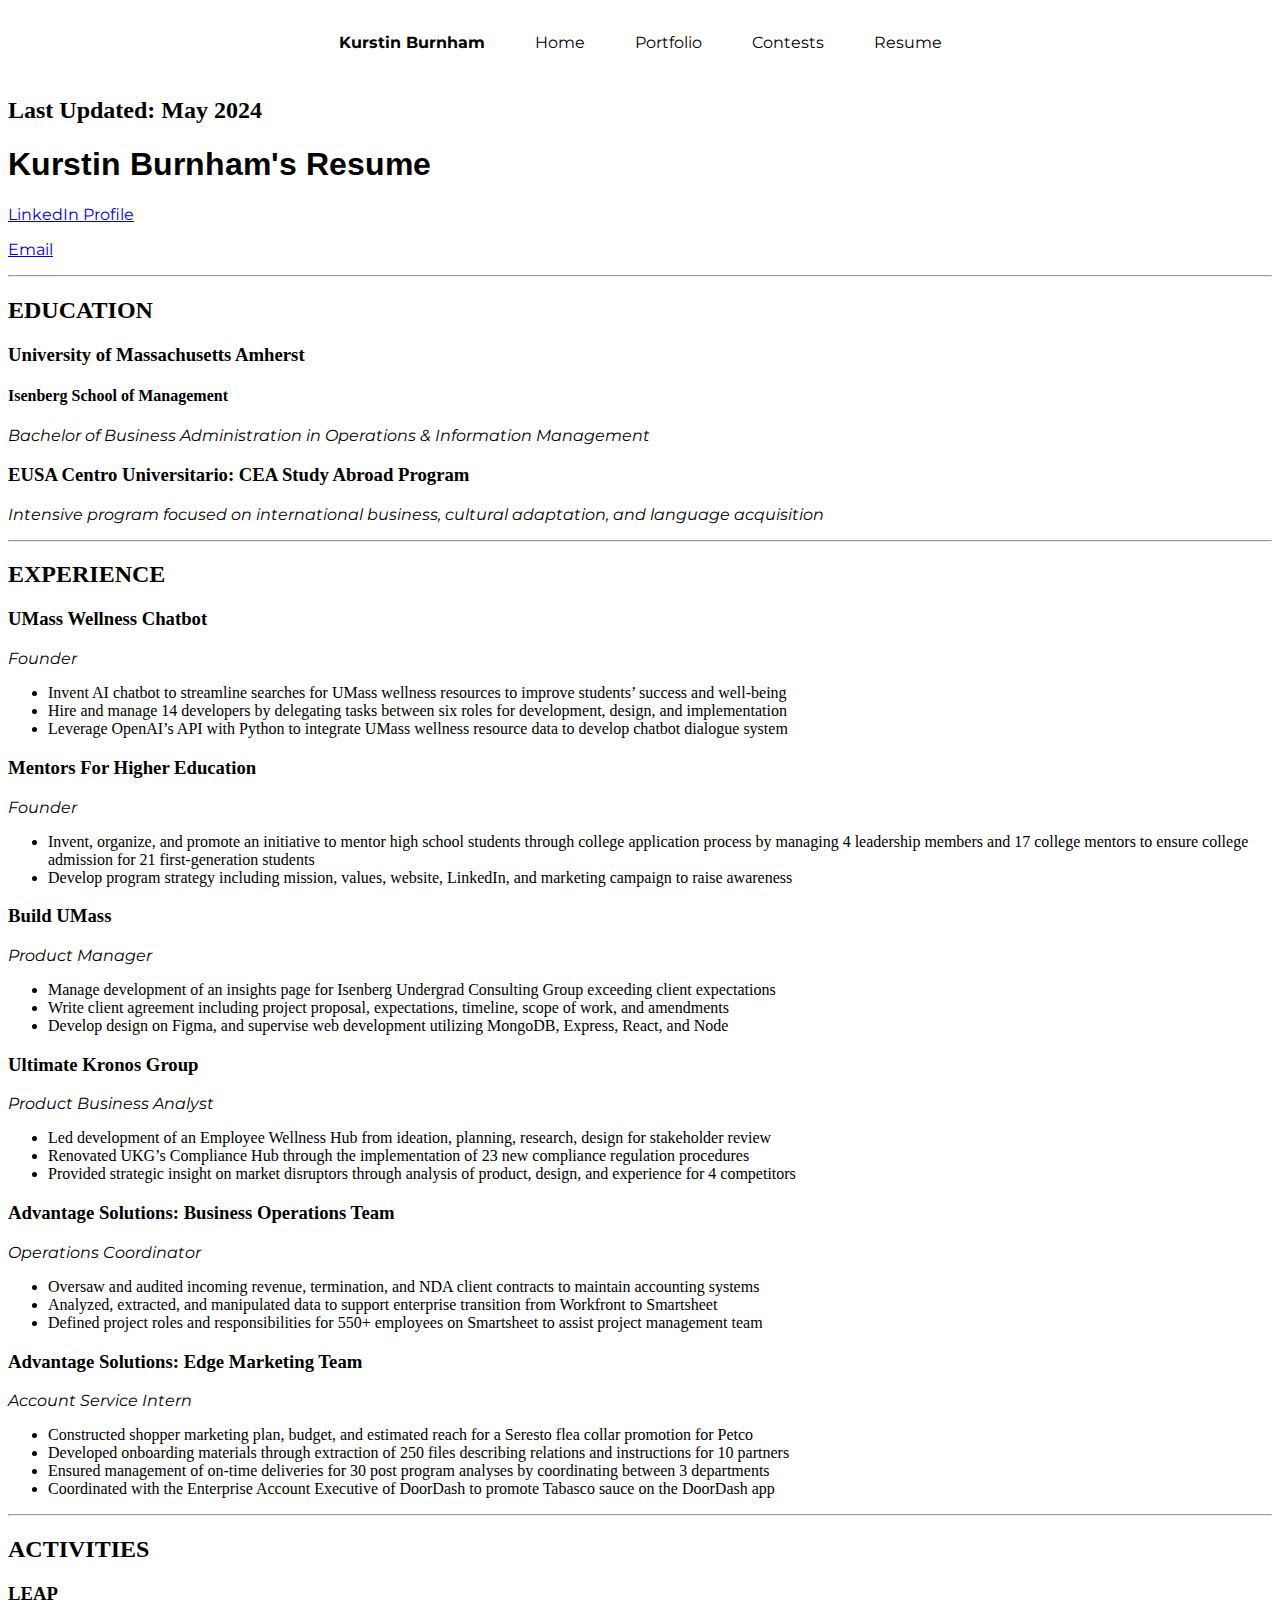
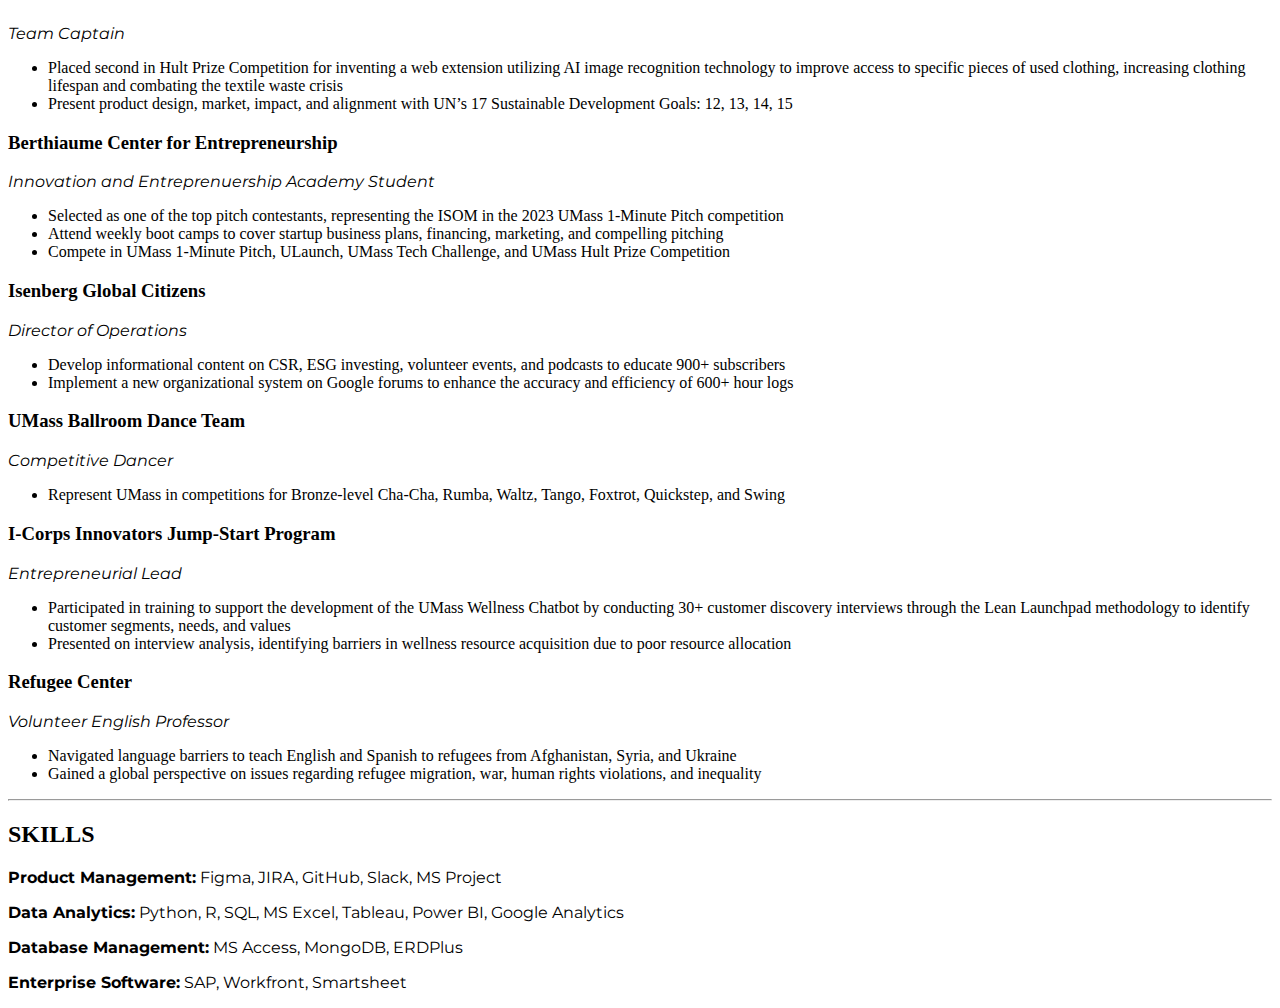
<file: Exercise-2-Resume.html>
<!DOCTYPE html>
<html lang="en">
    <head>
        <link rel="preconnect" href="https://fonts.googleapis.com">
        <link rel="preconnect" href="https://fonts.gstatic.com" crossorigin>
        <link href="https://fonts.googleapis.com/css2?family=Arimo:ital,wght@0,400..700;1,400..700&family=Montserrat:ital,wght@0,100..900;1,100..900&display=swap" rel="stylesheet"><link href="https://fonts.googleapis.com/css2?family=Assistant:wght@200..800&family=Merriweather:ital,wght@0,300;0,400;0,700;0,900;1,300;1,400;1,700;1,900&family=Montserrat:ital,wght@0,100..900;1,100..900&family=Nanum+Myeongjo&family=Tenor+Sans&display=swap" rel="stylesheet"><link href="Website-css.css" rel="stylesheet">
        <link href="Website-css.css" rel="stylesheet">
        <meta charset="UTF-8">
            <title>Kurstin Burnham's Resume</title>
        </head>

</head>
<body>
     <nav> 
        <ul> 
            <div class="namnav">
                <a class="name" href="#">Kurstin Burnham</a>
            </div> 
                <li><a href="index.html">Home</a></li>
                <li><a href="Portflio.html">Portfolio</a></li>
                <li><a href="Contests.html">Contests</a></li>
                <li><a href="Exercise-2-Resume.html">Resume</a></li>
        </ul>
    </nav>
    </header>

   <body>
    <h2>Last Updated: May 2024 </h2>
    <h1>Kurstin Burnham's Resume</h1>
       <p><a href="https://www.linkedin.com/in/kurstin-burnham/">LinkedIn Profile</a></p>
       <p><a href="mailto:kurstinburnham@gmail.com">Email</a></p>
     <hr> 
       <h2>EDUCATION</h2>
       <h3>University of Massachusetts Amherst</h3>
       <h4>Isenberg School of Management</h4>
       <p><i>Bachelor of Business Administration in Operations & Information Management</i></p>

       <h3>EUSA Centro Universitario: CEA Study Abroad Program</h3>
       <p><i>Intensive program focused on international business, cultural adaptation, and language acquisition</i></p>
      
      <hr>
       <h2>EXPERIENCE</h2>
       <h3>UMass Wellness Chatbot</h3>
       <p><i>Founder</i></p>
       <ul>
        <li>Invent AI chatbot to streamline searches for UMass wellness resources to improve students’ success and well-being</li>
        <li>Hire and manage 14 developers by delegating tasks between six roles for development, design, and implementation</li>
        <li>Leverage OpenAI’s API with Python to integrate UMass wellness resource data to develop chatbot dialogue system</li>
      </ul>
    
       <h3>Mentors For Higher Education</h3>
       <p><i>Founder</i></p>
       <ul>
        <li>Invent, organize, and promote an initiative to mentor high school students through college application process by 
            managing 4 leadership members and 17 college mentors to ensure college admission for 21 first-generation students </li>
        <li>Develop program strategy including mission, values, website, LinkedIn, and marketing campaign to raise awareness </li>
       </ul>
     
       <h3>Build UMass</h3>
       <p><i>Product Manager</i></p>
       <ul>
        <li>Manage development of an insights page for Isenberg Undergrad Consulting Group exceeding client expectations</li>
        <li>Write client agreement including project proposal, expectations, timeline, scope of work, and amendments </li>
        <li>Develop design on Figma, and supervise web development utilizing MongoDB, Express, React, and Node</li>
       </ul>
      
       <h3>Ultimate Kronos Group</h3>
       <p><i>Product Business Analyst</i></p>
       <ul>
        <li>Led development of an Employee Wellness Hub from ideation, planning, research, design for stakeholder review</li>
        <li>Renovated UKG’s Compliance Hub through the implementation of 23 new compliance regulation procedures</li>
        <li>Provided strategic insight on market disruptors through analysis of product, design, and experience for 4 competitors</li>
       </ul>
      
       <h3>Advantage Solutions: Business Operations Team</h3>
       <p><i>Operations Coordinator</i></p>
       <ul>
        <li>Oversaw and audited incoming revenue, termination, and NDA client contracts to maintain accounting systems</li>
        <li>Analyzed, extracted, and manipulated data to support enterprise transition from Workfront to Smartsheet</li>
        <li>Defined project roles and responsibilities for 550+ employees on Smartsheet to assist project management team</li>
       </ul>
     
       <h3>Advantage Solutions: Edge Marketing Team</h3>
       <p><i>Account Service Intern</i></p>
       <ul>
        <li>Constructed shopper marketing plan, budget, and estimated reach for a Seresto flea collar promotion for Petco</li>
        <li>Developed onboarding materials through extraction of 250 files describing relations and instructions for 10 partners</li>
        <li>Ensured management of on-time deliveries for 30 post program analyses by coordinating between 3 departments </li>
        <li>Coordinated with the Enterprise Account Executive of DoorDash to promote Tabasco sauce on the DoorDash app</li>
       </ul>
    <hr>
       <h2>ACTIVITIES</h2>
       <h3>LEAP</h3>
       <p><i>Team Captain</i></p>
       <ul>
        <li>Placed second in Hult Prize Competition for inventing a web extension utilizing AI image recognition technology to 
            improve access to specific pieces of used clothing, increasing clothing lifespan and combating the textile waste crisis</li>
        <li>Present product design, market, impact, and alignment with UN’s 17 Sustainable Development Goals: 12, 13, 14, 15</li>
       </ul>
      
       <h3>Berthiaume Center for Entrepreneurship</h3>
       <p><i>Innovation and Entreprenuership Academy Student</i></p>
       <ul>
        <li>Selected as one of the top pitch contestants, representing the ISOM in the 2023 UMass 1-Minute Pitch competition</li>
        <li>Attend weekly boot camps to cover startup business plans, financing, marketing, and compelling pitching</li>
        <li>Compete in UMass 1-Minute Pitch, ULaunch, UMass Tech Challenge, and UMass Hult Prize Competition</li>
       </ul>
      
       <h3>Isenberg Global Citizens</h3>
       <p><i>Director of Operations</i></p>
       <ul>
        <li>Develop informational content on CSR, ESG investing, volunteer events, and podcasts to educate 900+ subscribers</li>
        <li>Implement a new organizational system on Google forums to enhance the accuracy and efficiency of 600+ hour logs</li>
       </ul>

       <h3>UMass Ballroom Dance Team</h3>
       <p><i>Competitive Dancer</i></p>
       <ul>
        <li>Represent UMass in competitions for Bronze-level Cha-Cha, Rumba, Waltz, Tango, Foxtrot, Quickstep, and Swing</li>
       </ul>

       <h3>I-Corps Innovators Jump-Start Program</h3>
       <p><i>Entrepreneurial Lead</i></p>
       <ul>
        <li>Participated in training to support the development of the UMass Wellness Chatbot by conducting 30+ customer
            discovery interviews through the Lean Launchpad methodology to identify customer segments, needs, and values </li>
        <li>Presented on interview analysis, identifying barriers in wellness resource acquisition due to poor resource allocation</li>
       </ul>

       <h3>Refugee Center</h3>
       <p><i>Volunteer English Professor</i></p>
       <ul>
        <li>Navigated language barriers to teach English and Spanish to refugees from Afghanistan, Syria, and Ukraine</li>
        <li>Gained a global perspective on issues regarding refugee migration, war, human rights violations, and inequality</li>
       </ul>
    <hr>
       <h2>SKILLS</h2>
       <p><b>Product Management:</b> Figma, JIRA, GitHub, Slack, MS Project</p>
       <p><b>Data Analytics:</b> Python, R, SQL, MS Excel, Tableau, Power BI, Google Analytics</p>
       <p><b>Database Management:</b> MS Access, MongoDB, ERDPlus</p>
       <p><b>Enterprise Software:</b> SAP, Workfront, Smartsheet</p>
   </body>
</html>
</file>
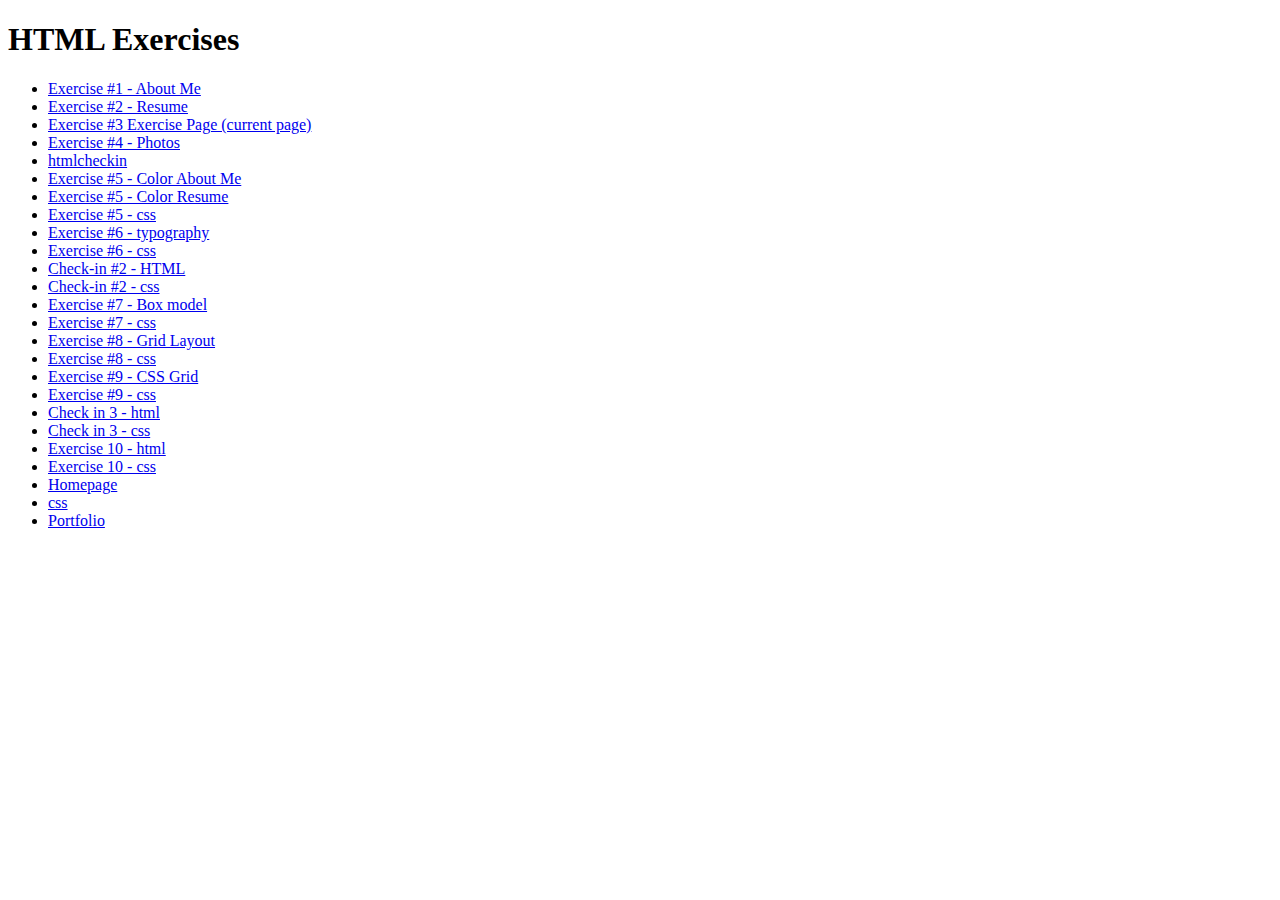
<file: exercises.html>
<!DOCTYPE html>
 <html lang="en">
    <head>
        <meta charset="UTF-8">
        <title>HTML Exercises</title>
    </head>
    <h1><b>HTML Exercises</b></h1>
    <body>
        <p>
            <ul>
                    <li><a href="Exercise1_Bio_Profile.html">
                    Exercise #1 - About Me</a></li>
                    <li><a href="Exercise-2-Resume.html">
                    Exercise #2 - Resume</a></li>
                    <li><a href="exercises.html">
                    Exercise #3 Exercise Page (current page)</a></li>
                    <li><a href="exercise 4_Photos.html">
                    Exercise #4 - Photos</a></li> 
                    <li><a href="htmlcheckin.html">
                    htmlcheckin</a></li> 
                    <li><a href="exercise_5_color_aboutme.html">
                    Exercise #5 - Color About Me</a></li> 
                    <li><a href="exercise_5_Color_resume.html">
                    Exercise #5 - Color Resume</a></li> 
                    <li><a href="../exercises/css/exercise_5_resume_css.css">
                    Exercise #5 - css</a></li> 
                    <li><a href="exercise6_typography.html">
                    Exercise #6 - typography</a></li>
                    <li><a href="../exercises/css/exercise6.css">
                    Exercise #6 - css</a></li> 
                    <li><a href="../exercises/csscheckin.html">
                    Check-in #2 - HTML</a></li>
                    <li><a href="../exercises/css/check_in_2_css.css">
                    Check-in #2 - css</a></li> 
                    <li><a href="../exercises/exercise7.html">
                    Exercise #7 - Box model</a></li>
                    <li><a href="../exercises/css/exercise7_css.css">
                    Exercise #7 - css</a></li> 
                    <li><a href="../exercises/exercise8.html">
                    Exercise #8 - Grid Layout</a></li>
                    <li><a href="../exercises/css/exercise8.css">
                    Exercise #8 - css</a></li> 
                    <li><a href="../exercises/exercise9.html">
                    Exercise #9 - CSS Grid</a></li> 
                    <li><a href="../exercises/css/exercise9.css">
                    Exercise #9 - css</a></li>
                    <li><a href="../exercises/check_in_3.html">
                    Check in 3 - html</a></li>
                    <li><a href="../exercises/css/check_in_3_css.css">
                    Check in 3 - css</a></li>
                    <li><a href="../exercises/exercise10-Navigation-bar.html">
                    Exercise 10 - html</a></li>
                    <li><a href="../exercises/css/exercise10.css">
                    Exercise 10 - css</a></li>
                    <li><a href="index.html">
                    Homepage </a></li>
                    <li><a href="Website-css.css">
                    css </a></li>
                    <li><a href="Portflio.html">
                    Portfolio</a></li>
                </ul>
                </ul>
            </ul>
        </P>
</file>
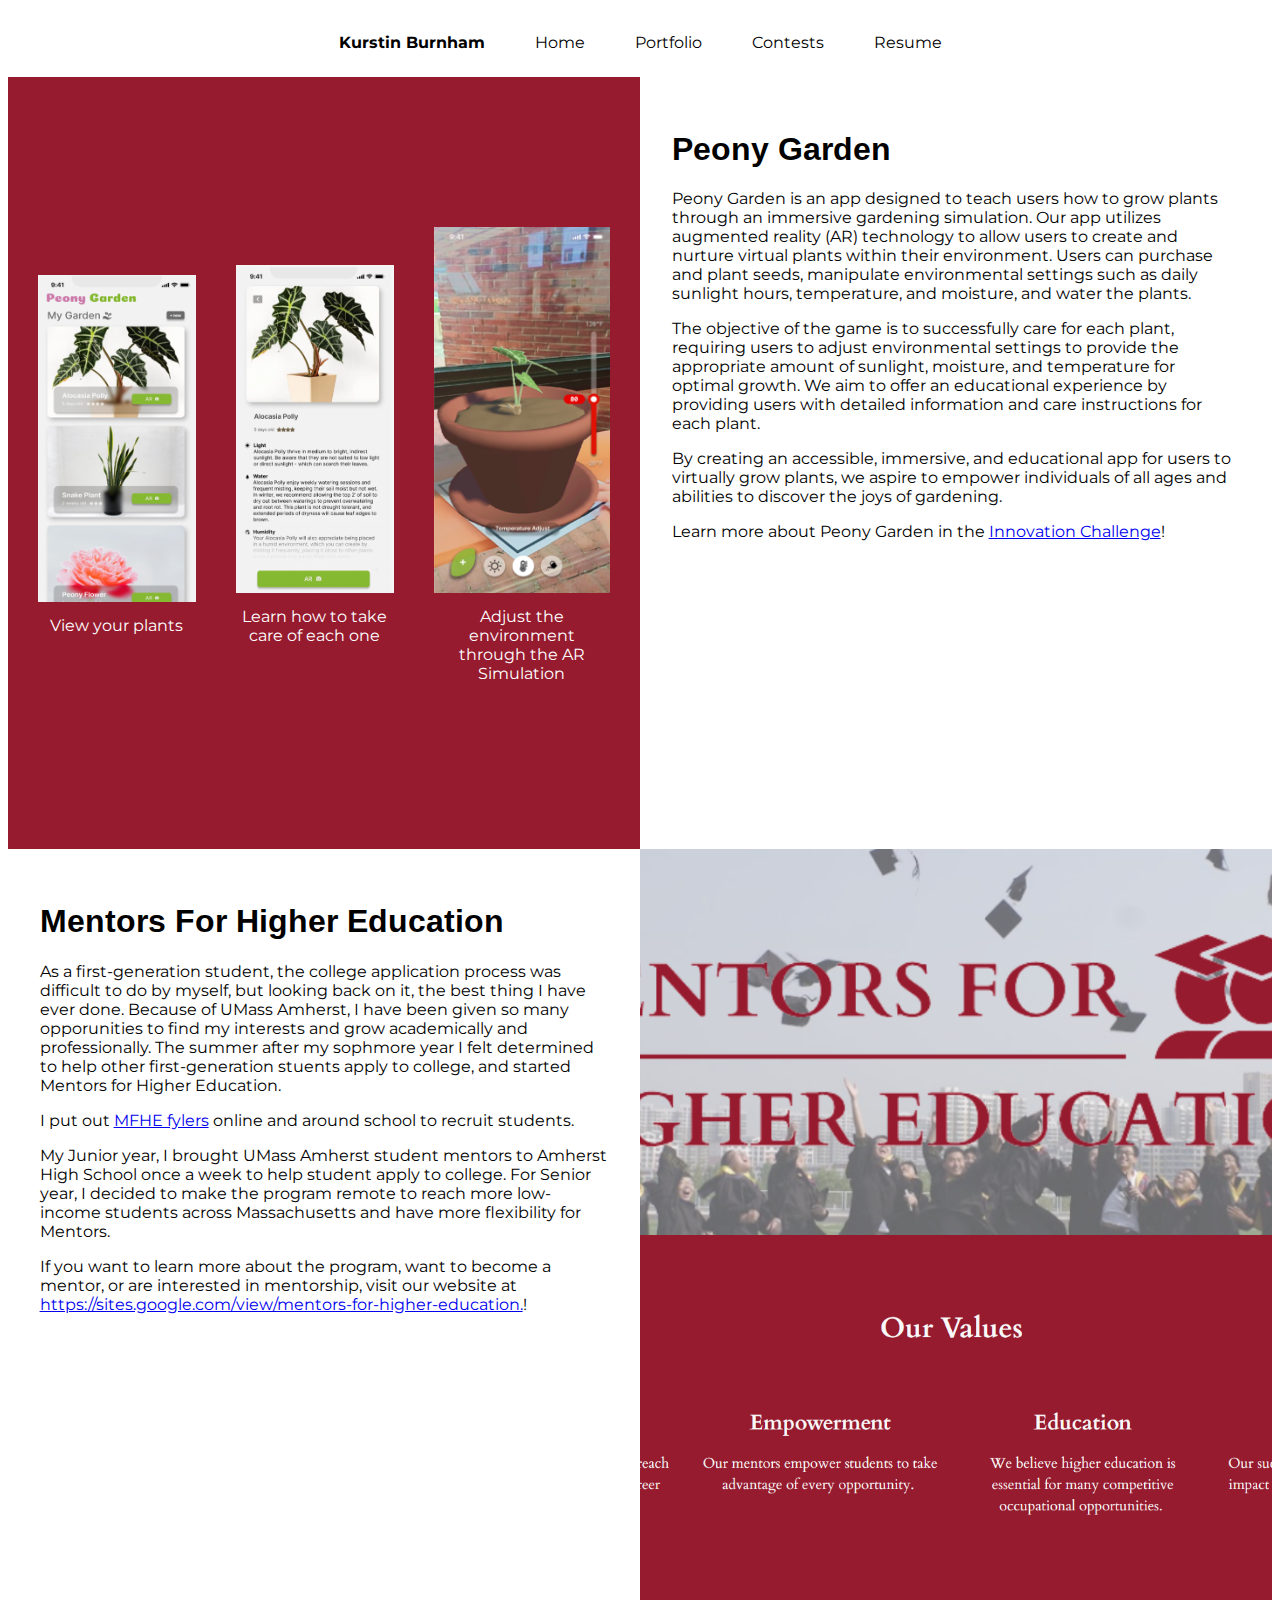
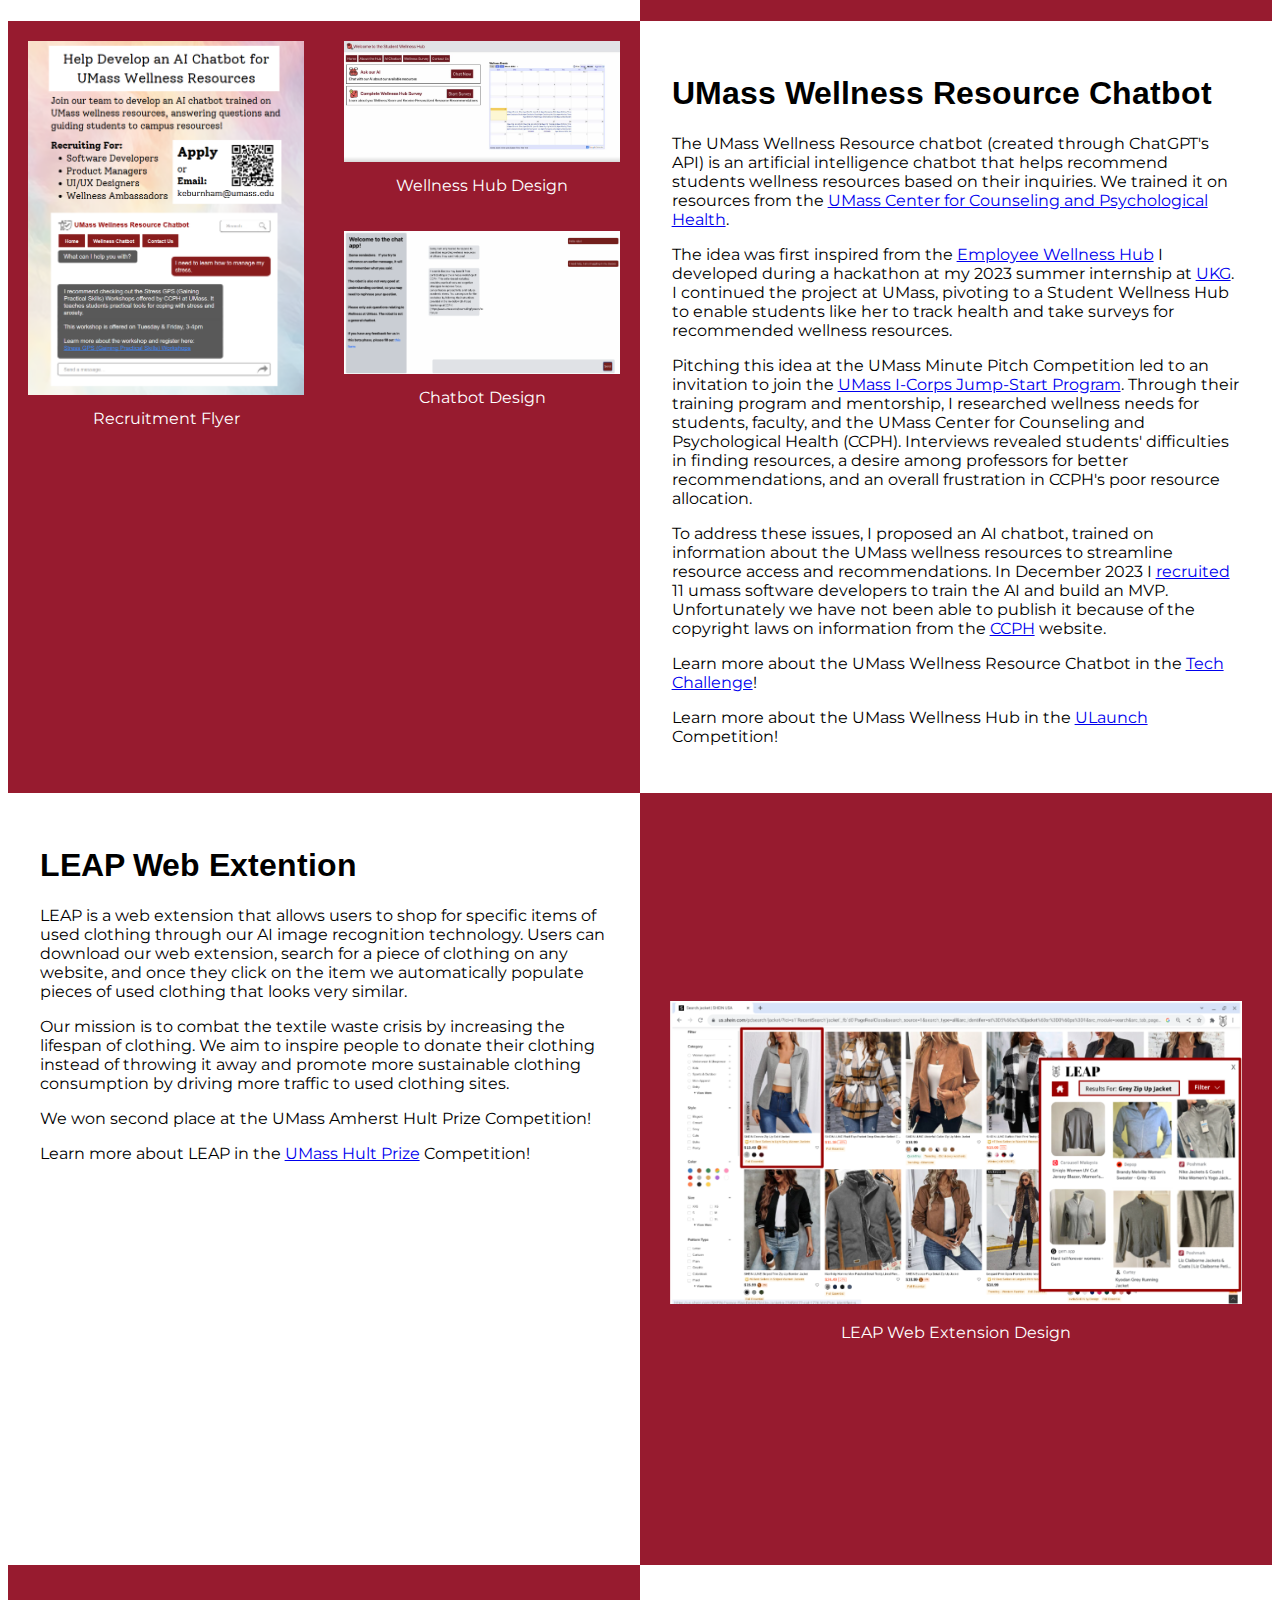
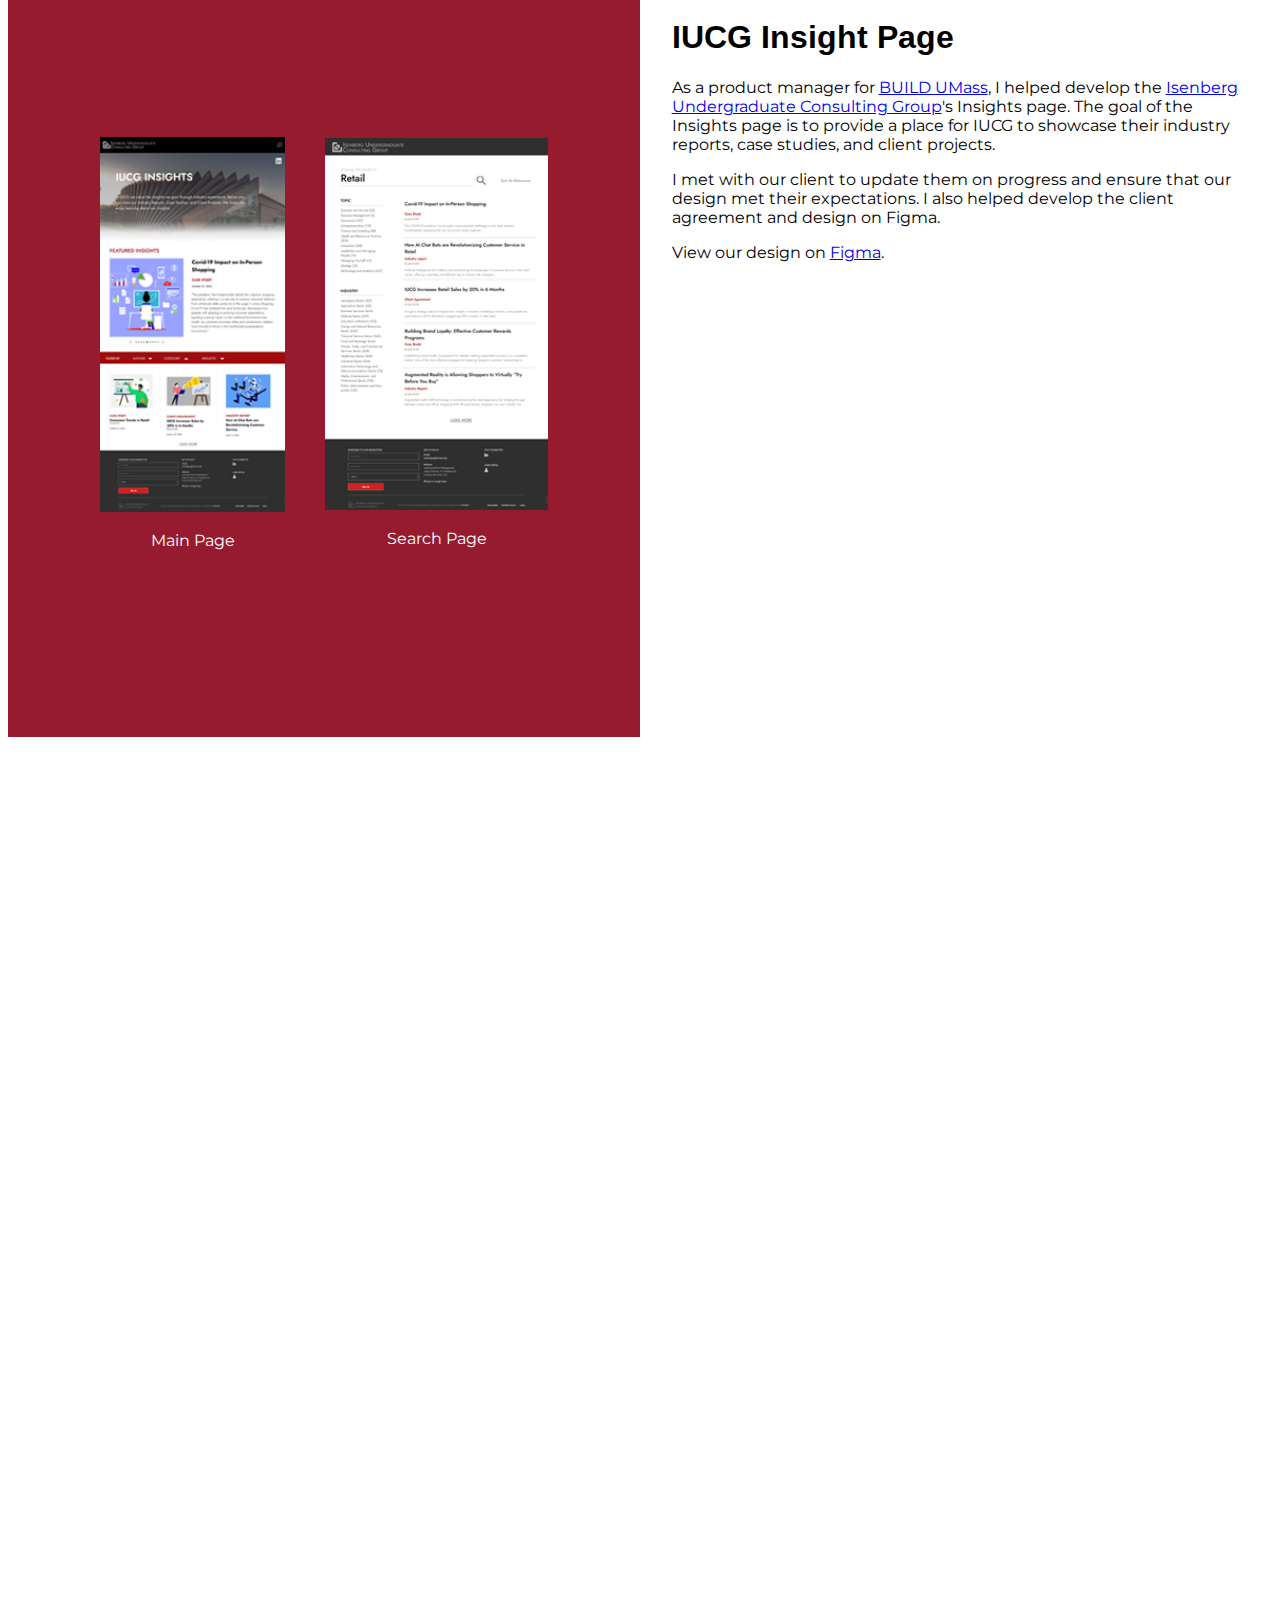
<file: Portflio.html>
<!DOCTYPE html>
 <html lang="en">
    <head>
        <link rel="preconnect" href="https://fonts.googleapis.com">
        <link rel="preconnect" href="https://fonts.gstatic.com" crossorigin>
        <link href="https://fonts.googleapis.com/css2?family=Arimo:ital,wght@0,400..700;1,400..700&family=Montserrat:ital,wght@0,100..900;1,100..900&display=swap" rel="stylesheet"><link href="https://fonts.googleapis.com/css2?family=Assistant:wght@200..800&family=Merriweather:ital,wght@0,300;0,400;0,700;0,900;1,300;1,400;1,700;1,900&family=Montserrat:ital,wght@0,100..900;1,100..900&family=Nanum+Myeongjo&family=Tenor+Sans&display=swap" rel="stylesheet"><link href="Website-css.css" rel="stylesheet">
        <meta charset="UTF-8">
        <title>Portfolio</title>
    </head>
    <body>
         <nav> 
            <ul> 
                <div class="namnav">
                    <a class="name" href="#">Kurstin Burnham</a>
                </div> 
                <li><a href="index.html">Home</a></li>
                <li><a href="Portflio.html">Portfolio</a></li>
                <li><a href="Contests.html">Contests</a></li>
                <li><a href="Exercise-2-Resume.html">Resume</a></li>
            </ul>
    
        </nav>
        </header>

        <div class="portfolio-wrapper">
<!-- Peony -->
<!-- idk why its mixed up -->
<div class="portfolio-Peony-text">
    <h1><a id="portfolio-Peony-text">Peony Garden </a></h1>
    <p>Peony Garden is an app designed to teach users how to grow plants through an immersive gardening simulation.  Our app utilizes augmented reality (AR) technology to allow users to create and nurture virtual plants within their environment. Users can purchase and plant seeds, manipulate environmental settings such as daily sunlight hours, temperature, and moisture, and water the plants. </p>
    <p>The objective of the game is to successfully care for each plant, requiring users to adjust environmental settings to provide the appropriate amount of sunlight, moisture, and temperature for optimal growth. We aim to offer an educational experience by providing users with detailed information and care instructions for each plant.</p>
    <p>By creating an accessible, immersive, and educational app for users to virtually grow plants, we aspire to empower individuals of all ages and abilities to discover the joys of gardening.</p>
    <p>Learn more about Peony Garden in the <a href="Contests.html#innovation-challenge">Innovation Challenge</a>!</p>
</div>
            
            <div class="portfolio-Peony-images">
                <div class="imagep-wrapper">
                    <a href="https://www.figma.com/file/pHAr3SameiCILpybt4Os8H/Peony-Garden?type=design&mode=design&t=sph5vM80bL9vCXmz-1" >
                        <img src="./Peony-app-design-mygarden.png" alt="App design showing the view of your plants">
                    </a>
                    <p>View your plants</p>
                </div>
            
                <div class="imagep-wrapper">
                    <a href="https://www.figma.com/file/pHAr3SameiCILpybt4Os8H/Peony-Garden?type=design&mode=design&t=sph5vM80bL9vCXmz-1">
                        <img src="./peony-app-design-plant-info.png" alt="App design showing information on how to take care of each one">
                    </a>
                    <p>Learn how to take care of each one</p>
                </div>
            
                <div class="imagep-wrapper ">
                    <a href="https://www.figma.com/file/pHAr3SameiCILpybt4Os8H/Peony-Garden?type=design&mode=design&t=sph5vM80bL9vCXmz-1">
                        <img src="./peony-app-design-AR.png" alt="App design showing the AR simulation where you can adjust the environment.">
                    </a>
                    <p>Adjust the environment through the AR Simulation</p>
                </div>
            </div>
            


<!-- Mentors -->
<div class="portfolio-mentors-text">
    <h1><a id="portfolio-mentors-text">Mentors For Higher Education</a></h1>
    <p>As a first-generation student, the college application process was difficult to do by myself, but looking back on it, the best thing I have ever done. 
        Because of UMass Amherst, I have been given so many opporunities to find my interests and grow academically and professionally. The summer after my sophmore year 
        I felt determined to help other first-generation stuents apply to college, and started Mentors for Higher Education. 
    </p>
    <p> I put out <a href="https://www.linkedin.com/posts/kurstin-burnham_i-am-excited-to-share-with-you-a-new-volunteer-activity-6988606862141063168-XwFh?utm_source=share&utm_medium=member_desktop"> MFHE fylers</a> online and around school to recruit students.</p>
    <p> My Junior year, I brought UMass Amherst student mentors to Amherst High School once a week to help student apply to college. 
        For Senior year, I decided to make the program remote to reach more low-income students across Massachusetts and have more flexibility for Mentors. </p>
    <p> If you want to learn more about the program, want to become a mentor, or are interested in mentorship, visit our website at <a href="https://sites.google.com/view/mentors-for-higher-education/home">https://sites.google.com/view/mentors-for-higher-education.</a>!</p>

        
</div>

<div class="portfolio-Mentors-image">
    <div class="image-mentors-wrapper">
        <a href="https://sites.google.com/view/mentors-for-higher-education/home">
            <img src="./Mentors Website Banner.png" alt="Mentors Website Banner">
        </a>
    </div>

    <div class="image-mentors-wrapper">
        <a href="https://sites.google.com/view/mentors-for-higher-education/home">
            <img src="./Mentors-values.png" alt="Mentors Values: Mentorship

            We are excited to help students reach their goals in education and career development. Empowerment Our mentors empower students to take advantage of every opportunity. Education  We believe higher education is essential for many competitive occupational opportunities. Impact
            Our success is measured by the positive impact we have on the lives of students and families. ">
        </a>
    </div>
</div>


<!-- Chatbot -->
<div class="portfolio-Chatbot-text">
    <h1><a id="portfolio-chatbot-text">UMass Wellness Resource Chatbot</a></h1>
    <p>The UMass Wellness Resource chatbot (created through ChatGPT's API) is an artificial intelligence chatbot that helps recommend students wellness resources based on their inquiries. We trained it on resources from the <a href="https://www.umass.edu/counseling/">UMass Center for Counseling and Psychological Health</a>.</p>
   
    <p>The idea was first inspired from the <a href="Portflio.html#portfolio-UKG-text">Employee Wellness Hub</a> I developed during a hackathon at my 2023 summer internship at <a href="https://www.ukg.com/">UKG</a>. I continued the project at UMass, pivoting to a Student Wellness Hub to enable students like her to track health and take surveys for recommended wellness resources.</p>
    
    <p>Pitching this idea at the UMass Minute Pitch Competition  led to an invitation to join the <a href="https://www.umass.edu/icorps/innovators-jump-start">UMass I-Corps Jump-Start Program</a>. Through their training program and mentorship, I researched wellness needs for students, faculty, and the UMass Center for Counseling and Psychological Health (CCPH). Interviews revealed students' difficulties in finding resources, a desire among professors for better recommendations, and an overall frustration in CCPH's poor resource allocation.</p>

    <p>To address these issues, I proposed an AI chatbot, trained on information about the UMass wellness resources to streamline resource access and recommendations. In December 2023 I <a href="https://www.linkedin.com/feed/update/urn:li:activity:7137493263405453312/">recruited</a> 11 umass software developers to train the AI and build an MVP. Unfortunately we have not been able to publish it because of the copyright laws on information from the <a href="https://www.umass.edu/counseling/">CCPH</a> website.</p>
   
    <P>Learn more about the UMass Wellness Resource Chatbot in the <a href="Contests.html#Tech-Challenge">Tech Challenge</a>!</P>
    
    <p>Learn more about the UMass Wellness Hub in the <a href="Contests.html#Ulaunch">ULaunch</a> Competition!</p>

</div>



<div class="portfolio-Chatbot-images">
    <div class="portfolio-chatbot-image-wrapper">
        <div class="column-1">
            <div class="imagew-wrapper">
                <a href="https://www.linkedin.com/feed/update/urn:li:activity:7137493263405453312/">
                    <img src="./Wellness-Chatbot-Flyer.png" alt="Recruitment Flyer for the wellness hub">
                </a>
                <p>Recruitment Flyer</p>
            </div>
        </div>

        <div class="column-2"> <!-- Align both images vertically -->
            <div class="imagew-wrapper">
                <img src="./Wellness-Hub-Prototype.png" alt="Wellness Hub prototpye design">
                <p>Wellness Hub Design</p>
            </div>
            <div class="imagew-wrapper">
                <img src="./Chatbot-prototype.png" alt="Chatbot prototpye design">
                <p>Chatbot Design</p>
            </div>
        </div>
    </div>
</div>

<!-- LEAP -->
            <div class="portfolio-LEAP-text">
                <h1><a id="portfolio-LEAP-text">LEAP Web Extention</a></h1>
                <p>LEAP is a web extension that allows users to shop for specific items of used clothing through our AI image recognition technology. Users can download our web extension, search for a piece of clothing on any website, and once they click on the item we automatically populate pieces of used clothing that looks very similar.</p>
                <p>Our mission is to combat the textile waste crisis by increasing the lifespan of clothing. We aim to inspire people to donate their clothing instead of throwing it away and promote more sustainable clothing consumption by driving more traffic to used clothing sites.                </p>
                <p>We won second place at the UMass Amherst Hult Prize Competition!                </p>
                <p>Learn more about LEAP in the <a href="Contests.html#Hult-Prize">UMass Hult Prize</a> Competition!</p>
            </div>
            
            <div class="portfolio-LEAP-image">
                <div class="imagel-wrapper">
                    <a href="https://docs.google.com/presentation/d/15y54LWFURnyYB02mModxNdPw1KGQgW3G1gdFE7C20Hg/edit#slide=id.g2601e0c5165_0_190">
                        <img src="./LEAP-prototype.png" alt="LEAP Web Extension Design">
                    </a>
                    <p>LEAP Web Extension Design</p>
                </div>
            </div>

<!-- IUCG -->
            <div class="portfolio-IUCG-text">
                <h1><a id="portfolio-IUCG-text">IUCG Insight Page</a></h1>
                <p>As a product manager for <a href="https://buildumass.com/">BUILD UMass</a>, I helped develop the <a href="https://www.isenbergconsulting.org/">Isenberg Undergraduate Consulting Group</a>'s Insights page. The goal of the Insights page is to provide a place for IUCG to showcase their industry reports, case studies, and client projects.</p>
                <p>I met with our client to update them on progress and ensure that our design met their expectations. I also helped develop the client agreement and design on Figma.</p>
                <p>View our design on <a href="https://www.figma.com/design/m7cpVGfUyfg2RK3hDYKEl9/IUCG-INSIGHTS?node-id=0%3A1&t=jcLqdbMaPgou0d6s-1">Figma</a>.                </p>
            </div>
            
            <div class="portfolio-IUCG-image">
                <div class="imageIUCG-wrapper">
                    <a href="https://www.figma.com/file/m7cpVGfUyfg2RK3hDYKEl9/IUCG-INSIGHTS?type=design&node-id=0%3A1&mode=design&t=pBhDDTKofJRm6AST-1" target="_blank">
                        <img src="./IUCG-INSIGHTS-Design.png" alt="IUCG Main Page Design">
                    </a>
                    <p>Main Page</p>
                </div>
                
                <div class="imageIUCG-wrapper">
                    <a href="https://www.figma.com/file/m7cpVGfUyfg2RK3hDYKEl9/IUCG-INSIGHTS?type=design&node-id=0%3A1&mode=design&t=pBhDDTKofJRm6AST-1" target="_blank">
                        <img src="./IUCG-search-results.png" alt="IUCG Search Page Design">
                    </a>
                    <p>Search Page</p>
                </div>
            </div>


        

            
        
        </div>
</file>
<file: Website-css.css>
/* Fonts */
h1 {
    font-family: 'Arimo', serif;
}


p {
    font-family: 'Montserrat', sans-serif;
}


/* Navigation Bar Formatting */

nav, nav * {
    font-family: 'Montserrat', sans-serif;
}

.navbar {
    font-family: 'Montserrat', sans-serif;
}

.namenav{
    text-align: center;
    font-family: 'Montserrat', sans-serif;

}

.name{
text-align: left;
font-weight: bold;
  
}

nav li{
    list-style-type: none;
    background-color: white;

}
nav a{
    text-decoration: none;
    color: black;
    padding: 25px;
}

nav a:hover{
    color: #971B2F;
    background-color: white
    ;
}

nav ul{
    display: flex;
    justify-content: center;
    background-color: white;
    padding: 25px;
    margin: 0;
}
/* Homepage Background Image */
.wrapper0{
    background-image:url(./Isenberg\ Hub.png) ;
    background-size: cover;
    
    }
    .coded-myself {
        font-size: 15px;
        padding-top: 2%;
        color: black; /* Adjust the color to your preference */
        text-align: center;
    }
    
    /* Headshot and Bio Wrapper */
    .wrapper1 {
        display: grid;
        grid-template-rows: 35rem 4rem; 
        grid-template-columns: 1fr 23rem 23rem 1fr;
        padding-top: 5%;
        padding-bottom: 5%;
    }
    
    
    .Headshot{
        grid-row-start: 1;
        grid-row-end: 2;
        grid-column-start: 2;
        grid-column-end:3;
        background-color: white;
        padding-top: 25%;
        justify-content: center; 
        align-items: center; 
    }

    .Headshot img {
        max-width: 100%;
        max-height: 100%;
        display: block;
        margin: auto; 
    }
    
    .Bio{
        background-color: white;
        color: black;
        grid-row-start: 1;
        grid-row-end: 2;
        grid-column-start: 3;
        grid-column-end:4;
        padding-top: 0%;
        padding-right: 10%;
      
    }

    .social-icons {
        display: inline-block;
      }
      
      .linkedin-icon,
      .mail-icon {
        display: inline-block;
        width: 40px;
        height: 40px;
        margin-right: 10px; 
      }
      
      .linkedin-icon img,
      .mail-icon img {
        width: 100%;
        height: 100%;
        display: block;
      }

/* Portfolio Images */
.wrapper2{
    display: grid;
    grid-template-rows: 4rem 1fr 1fr;
    grid-template-columns: 1fr 1fr 1fr;
}


.Portfolio{
    display: flex;
    background-color: white;
    color: black;
    text-align: center;
    grid-row-start: 1;
    grid-row-end: 2;
    grid-column-start: 1;
    grid-column-end:4; 
    text-align: center;
    align-content: center;
    justify-content: center;
 
}


.container{
    position: relative;
    width: 100%;
    text-align: center;
    padding-bottom: 10px;
    display: inline-block;
    resize: both;
    overflow: auto;    
    }
    
    .image {
        display: block;
        width: 100%;
        height: auto;
        align-content: center;
        justify-content: center;
      }
    
      .overlay {
        position: absolute;
        top: 0;
        bottom: 0;
        left: 0;
        right: 0;
        height: 100%;
        width: 100%;
        opacity: 0;
        transition: .5s ease;
        background-color: white;
      }
      
      .container:hover .overlay {
        opacity: .7;
      }
      
      .text {
        color: black;
        font-size: 20px;
        position: absolute;
        top: 50%;
        left: 50%;
        -webkit-transform: translate(-50%, -50%);
        -ms-transform: translate(-50%, -50%);
        transform: translate(-50%, -50%);
        text-align: center;
        align-content: center;
        justify-content: center;
      }


.Peony{
    grid-row-start: 2;
    grid-row-end: 3;
    grid-column-start: 1;
    grid-column-end:2;

}

.Mentors{

    grid-row-start: 2;
    grid-row-end: 3;
    grid-column-start: 2;
    grid-column-end:3;
  

}

.Chatbot{
    grid-row-start: 2;
    grid-row-end: 3;
    grid-column-start: 3;
    grid-column-end:4;

}

.LEAP{
    grid-row-start: 3;
    grid-row-end: 4;
    grid-column-start: 1;
    grid-column-end:2;

}

.IUCG{
    grid-row-start: 3;
    grid-row-end: 4;
    grid-column-start: 2;
    grid-column-end:3;

}

.UKG{

    grid-row-start: 3;
    grid-row-end: 4;
    grid-column-start: 3;
    grid-column-end:4;
}



/* Portfolio Wrapper */

.portfolio-wrapper {
    grid-template-rows: 1fr 1fr 1fr 1fr 1fr 1fr 1fr;
    grid-template-columns: 1fr 1fr ;
    display: grid;

}



/* Peony */
.portfolio-Peony-images{
    grid-row-start: 1;
    grid-row-end: 2;
    grid-column-start: 1;
    grid-column-end:2;
    background-color: #971B2F;
    display: flex;
    flex-direction: row;
    justify-content: center;
    align-items: center;
    padding: 10px; 
}


.portfolio-Peony-images img {
    width: 200px; 
    height: auto; 
    margin-right: 10px; 
    resize: both;
    overflow: auto; 
}


.portfolio-Peony-text{
    grid-row-start: 1;
    grid-row-end: 2;
    grid-column-start: 2;
    grid-column-end:3;
    padding: 5%;
}

.imagep-wrapper {
    text-align: center;
    margin: 20px;
}

.imagep-wrapper img {
    width: 100%;
    height: auto;
}

.imagep-wrapper p {
    margin-top: 10px;
    color: white;
}



/* Mentors */
.portfolio-Mentors-image{
    grid-row-start: 2;
    grid-row-end: 3;
    grid-column-start: 2;
    grid-column-end:3;
    background-color: #fffdf3;
    display: flex;
    flex-direction: column;
    justify-content: center;
    align-items: center;    
}

.portfolio-Mentors-image .image-mentors-wrapper {
    width: 100%; 
    height: 100%; 
}


.portfolio-mentors-text{

    grid-row-start: 2;
    grid-row-end: 3;
    grid-column-start: 1;
    grid-column-end:2; 
    padding: 5%;

    
}

.portfolio-Mentors-image img {
    width: 100%; 
    height: 100%; 
    object-fit: cover; 
}








/* Chatbot */
.portfolio-Chatbot-text {
    grid-row-start: 3;
    grid-row-end: 4;
    grid-column-start: 2;
    grid-column-end: 3;
    background-color: white;
    padding: 5%;
}

.portfolio-Chatbot-images {
    grid-row-start: 3;
    grid-row-end: 4;
    grid-column-start: 1;
    grid-column-end: 2;
    background-color: #971B2F;
    display: grid;
    grid-template-columns: 1fr; 
    grid-gap: 20px; 
    padding: 10px; 
}

.portfolio-chatbot-image-wrapper {
    display: grid; 
    grid-template-columns: repeat(2, 1fr); 
    grid-gap: 20px; 
}

.column-1 {
    grid-column: 1; 
}

.column-2 {
    grid-column: 2; 
    display: flex;
    flex-direction: column;
}

.imagew-wrapper {
    text-align: center;
    margin: 10px;
}

.imagew-wrapper img {
    width: 100%; 
    height: auto; 
}

.imagew-wrapper p {
    margin-top: 10px;
    color: white;

}

/* LEAP */
.portfolio-LEAP-image{
    grid-row-start: 4;
    grid-row-end: 5;
    grid-column-start: 2;
    grid-column-end:3;
    background-color: #971B2F;
    display: flex;
    justify-content: center;
    align-items: center;
    padding: 10px; 

}

.portfolio-LEAP-text{
    grid-row-start: 4;
    grid-row-end: 5;
    grid-column-start: 1;
    grid-column-end:2;
    padding: 5%;


}



.portfolio-LEAP-image img {
    width: 100%; 
    height: auto; 
    margin-right: 10px; 
    resize: both;
    overflow: auto; 
}


.imagel-wrapper {
    text-align: center;
    margin: 20px;
}

.imagel-wrapper img {
    width: 100%; 
    height: auto; 
}

.imagel-wrapper p {
    margin-top: 15px;
    color: white;
}



/* IUCG */
.portfolio-IUCG-image{
    grid-row-start: 5;
    grid-row-end: 6;
    grid-column-start: 1;
    grid-column-end:2;
    background-color: #971B2F;
    display: flex;
    justify-content: center;
    align-items: center;
}

.portfolio-IUCG-text{
    grid-row-start: 5;
    grid-row-end: 6;
    grid-column-start: 2;
    grid-column-end:3;
    padding: 5%;


}

.portfolio-IUCG-image img {
    width: auto; 
    height: 100%; 
    margin-right: 10px; 
    resize: both;
    overflow: auto; 
}


.imageIUCG-wrapper {
    text-align: center;
    margin: 20px;
}

.imageIUCG-wrapper img {
    width: 100%; 
    height: auto; 
}

.imageIUCG-wrapper p {
    margin-top: 15px;
    color: white;
}


/* UKG */
.portfolio-UKG-image{

    grid-row-start: 6;
    grid-row-end: 7;
    grid-column-start: 2;
    grid-column-end:3;
    background-color: #971B2F;
    display: flex;
    justify-content: center;
    align-items: center;
    padding: 10px; 
}

.portfolio-UKG-text{

    grid-row-start: 6;
    grid-row-end: 7;
    grid-column-start: 1;
    grid-column-end:2;
    padding: 5%;


}

.portfolio-UKG-image img {
    width: 100%; 
    height: auto; 
    margin-right: 10px; 
    overflow: auto; 
}


.imageUKG-wrapper {
    text-align: center;
    margin: 20px;
}

.imageUKG-wrapper img {
    width: 100%; 
    height: auto; 
}

.imageUKG-wrapper p {
    margin-top: 15px;
    color: white;
}




/* Contests */

.contests-header{
    background-color: white;
    text-align: center;
}

    /* Banner */
    .imagecarousel {
        position: relative;
        height: 233px;
        margin-bottom: 30px;
        display: flex;
        width: 100%;
    }
    
    .imagecarousel img {
      margin: 0px 25px;
      box-shadow: 2px 2px 8px #8a8a8a;
    }
    
    .imagecarousel {
      animation: bannermove 50s linear infinite;
    }
    
    @keyframes bannermove {
       0% {
        left: 0;
      }
      50% {
        left: -100%;
      }
      100% {
        left: 0;
      }
    }

    
/* contests start */

.contests-wrapper{
    display: grid;
    grid-template-rows: 1fr 500px 1fr 500px 1fr 500px 1fr 500px 1fr 500px 1fr 500px 1fr 500px 1fr;
    grid-template-columns: 1fr 1fr ;   
}
/* Innovation Challenge */
.header1{
    grid-row-start: 1;
    grid-row-end: 2;
    grid-column-start: 1;
    grid-column-end:3;
    background-color: #971B2F;
    color: white;
    padding-left: 10%;

}

.innovation-challenge-image{
    grid-row-start: 2;
    grid-row-end: 3;
    grid-column-start: 1;
    grid-column-end:3;
    background-color: white;
    display: flex;
    flex-direction: row;
    justify-content: center;
    align-items: center;
    padding: 20px; 
}



.innovation-challenge-image img {
    width: 500px; 
    height: auto; 
    resize: both;
    overflow: auto; 
}

.innovation-challenge-box {
    flex: 1; 
    padding: 20px; 
    max-height: 400px; 
    overflow-y: auto;
}

.imagei-wrapper {
    text-align: center;
    margin: 10px;
}

.imagei-wrapper img {
    width: 250px; 
    height: auto;
}

.imagei-wrapper p {
    margin-top: 5px;
    color: #040d58;
}

/* Hult Prize */

.header2{
    grid-row-start: 3;
    grid-row-end: 4;
    grid-column-start: 1;
    grid-column-end:3;
    background-color: #971B2F;
    color: white;
    padding-left: 10%;

}

.hult-prize-image{
    grid-row-start: 4;
    grid-row-end: 5;
    grid-column-start: 1;
    grid-column-end:3;
    background-color: white;
    display: flex;
    flex-direction: row;
    justify-content: center;
    align-items: center;
    padding: 20px; 
}

.hult-prize-image img {
    width: 400px; 
    height: auto; 
    resize: both;
    overflow: auto; 
}

.hult-text-box {
    flex: 1; 
    padding: 20px; 
    max-height: 400px; 
    overflow-y: auto;
}

.imageh-wrapper {
    text-align: center;
    margin: 10px;
}

.imageh-wrapper img {
    width: 300px; 
    height: auto; 
}

.imageh-wrapper p {
    margin-top: 5px;
    color: #040d58;
}
    



/* The Tech Challenge*/

.header3{
    grid-row-start: 5;
    grid-row-end: 6;
    grid-column-start: 1;
    grid-column-end:3;
    background-color: #971B2F;
    color: white;
    padding-left: 10%;


}

.tech-challenge-image{
    grid-row-start: 6;
    grid-row-end: 7;
    grid-column-start: 1;
    grid-column-end:3;
    background-color: white;
    display: flex;
    flex-direction: row;
    justify-content: center;
    align-items: center;
    padding: 20px; 
}


.tech-challenge-image img {
width: 400px;
height: auto; 
resize: both;
overflow: auto; 
}

.tech-challenge-box {
    flex: 1; 
    padding: 20px; 
    max-height: 400px; 
    overflow-y: auto;
}

.imaget-wrapper {
text-align: center;
margin: 10px;
}

.imaget-wrapper img {
width: 300px; 
height: auto; 
}

.imaget-wrapper p {
margin-top: 5px;
color: #040d58;
}





/* ULaunch */

.header4{
    grid-row-start: 7;
    grid-row-end: 8;
    grid-column-start: 1;
    grid-column-end:3;
    background-color: #971B2F;
    color: white;
    padding-left: 10%;

}

.Ulaunch-image{
    grid-row-start: 8;
    grid-row-end: 9;
    grid-column-start: 1;
    grid-column-end:3;
    background-color: white;
    display: flex;
    flex-direction: row;
    justify-content: center;
    align-items: center;
    padding: 20px; 
}

.Ulaunch-image img {
width: 400px; 
height: auto; 
resize: both;
overflow: auto; 
}

.Ulaunch-box {
    flex: 1; 
    padding: 20px; 
    max-height: 400px; 
    overflow-y: auto;
}

.imageu-wrapper {
text-align: center;
margin: 10px;
}

.imageu-wrapper img {
width: 300px; 
height: auto; 
}

.imageu-wrapper p {
margin-top: 5px;
color: #040d58;
}

/* Minute Pitch */

.header5{
    grid-row-start: 9;
    grid-row-end: 10;
    grid-column-start: 1;
    grid-column-end:3;
    background-color: #971B2F;
    color: white;
    padding-left: 10%;

}

.minute-pitch-image{
    grid-row-start: 10;
    grid-row-end: 11;
    grid-column-start: 1;
    grid-column-end:3; 
    background-color: white;
    display: flex;
    flex-direction: row;
    justify-content: center;
    align-items: center;
    padding: 20px; 

}


.minute-pitch-image img {
width: 400px; 
height: auto; 
resize: both;
overflow: auto; 
}

.minute-pitch-box {
    flex: 1; 
    padding: 20px; 
    max-height: 400px; 
    overflow-y: auto;
}

.imagem-wrapper {
text-align: center;
margin: 10px;
}

.imagem-wrapper img {
width: 300px; 
height: auto; 
}

.imagem-wrapper p {
margin-top: 5px;
color: #040d58;
}
</file>
